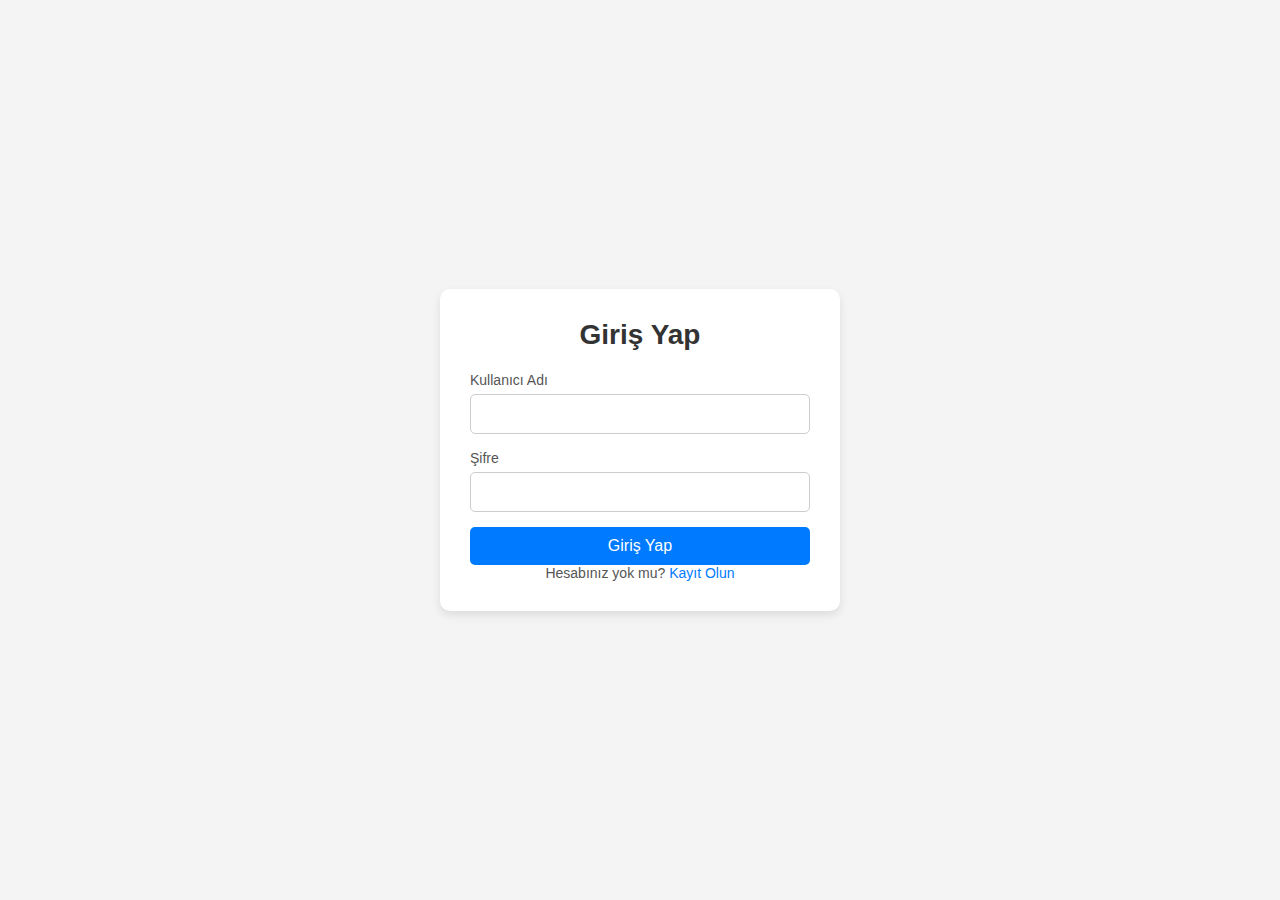
<file: watch/watchFrontEnd/frontend/html/index.html>
<!DOCTYPE html>
<html lang="tr">
<head>
    <meta charset="UTF-8">
    <meta name="viewport" content="width=device-width, initial-scale=1.0">
    <title>Giriş Yap</title>
    <link rel="stylesheet" href="../styles.css">
    <style>
        /* Genel Stil */
        body {
            font-family: 'Segoe UI', Tahoma, Geneva, Verdana, sans-serif;
            margin: 0;
            padding: 0;
            background-color: #f4f4f4;
            display: flex;
            justify-content: center;
            align-items: center;
            height: 100vh;
        }

        .form-container {
            background-color: #fff;
            padding: 30px;
            border-radius: 10px;
            box-shadow: 0 4px 10px rgba(0, 0, 0, 0.1);
            width: 100%;
            max-width: 400px;
            text-align: center;
        }

        h2 {
            font-size: 28px;
            margin-bottom: 20px;
            color: #333;
        }

        .input-group {
            margin-bottom: 15px;
            text-align: left;
        }

        .input-group label {
            font-size: 14px;
            color: #555;
        }

        .input-group input {
            width: 100%;
            padding: 10px;
            font-size: 16px;
            margin-top: 5px;
            border: 1px solid #ccc;
            border-radius: 5px;
            outline: none;
            transition: border 0.3s ease;
        }

        .input-group input:focus {
            border: 1px solid #007bff;
        }

        button {
            width: 100%;
            padding: 10px;
            background-color: #007bff;
            color: white;
            font-size: 16px;
            border: none;
            border-radius: 5px;
            cursor: pointer;
            transition: background-color 0.3s ease;
        }

        button:hover {
            background-color: #0056b3;
        }

        p {
            font-size: 14px;
            color: #555;
        }

        p a {
            color: #007bff;
            text-decoration: none;
        }

        p a:hover {
            text-decoration: underline;
        }

        /* Kayıt ve Giriş formu geçiş animasyonu */
        form {
            display: none;
        }

        #loginForm {
            display: block;
        }

        #registerForm {
            display: none;
        }

        /* Admin panel butonu */
        #adminPanelBtn {
            margin-top: 20px;
            background-color: #28a745;
            color: white;
            border-radius: 5px;
            padding: 10px;
            border: none;
            width: 100%;
            cursor: pointer;
            display: none;
        }

        #adminPanelBtn:hover {
            background-color: #218838;
        }
    </style>
    <script src="../script.js" defer></script>
</head>
<body>

    <div class="form-container">
        <h2 id="formTitle">Giriş Yap</h2>

        <!-- Giriş Formu -->
        <form id="loginForm">
            <div class="input-group">
                <label for="login-username">Kullanıcı Adı</label>
                <input type="text" id="login-username" name="username" required>
            </div>
            <div class="input-group">
                <label for="login-password">Şifre</label>
                <input type="password" id="login-password" name="password" required>
            </div>
            <button type="submit">Giriş Yap</button>
            <p>Hesabınız yok mu? <a href="#" id="switchToRegister">Kayıt Olun</a></p>
        </form>

        <!-- Admin Paneline Git Butonu (Başlangıçta Gizli) -->
        <button id="adminPanelBtn" style="display: none;">Admin Paneline Git</button>

        <!-- Kayıt Formu (Başlangıçta gizli) -->
        <form id="registerForm" style="display:none;">
            <div class="input-group">
                <label for="register-username">Kullanıcı Adı</label>
                <input type="text" id="register-username" name="username" required>
            </div>
            <div class="input-group">
                <label for="register-password">Şifre</label>
                <input type="password" id="register-password" name="password" required>
            </div>
            <div class="input-group">
                <label for="register-confirmPassword">Şifreyi Tekrar Girin</label>
                <input type="password" id="register-confirmPassword" name="confirmPassword" required>
            </div>
            <button type="submit">Kayıt Ol</button>
            <p>Zaten hesabınız var mı? <a href="#" id="switchToLogin">Giriş Yapın</a></p>
        </form>
    </div>

</body>
</html>
</file>
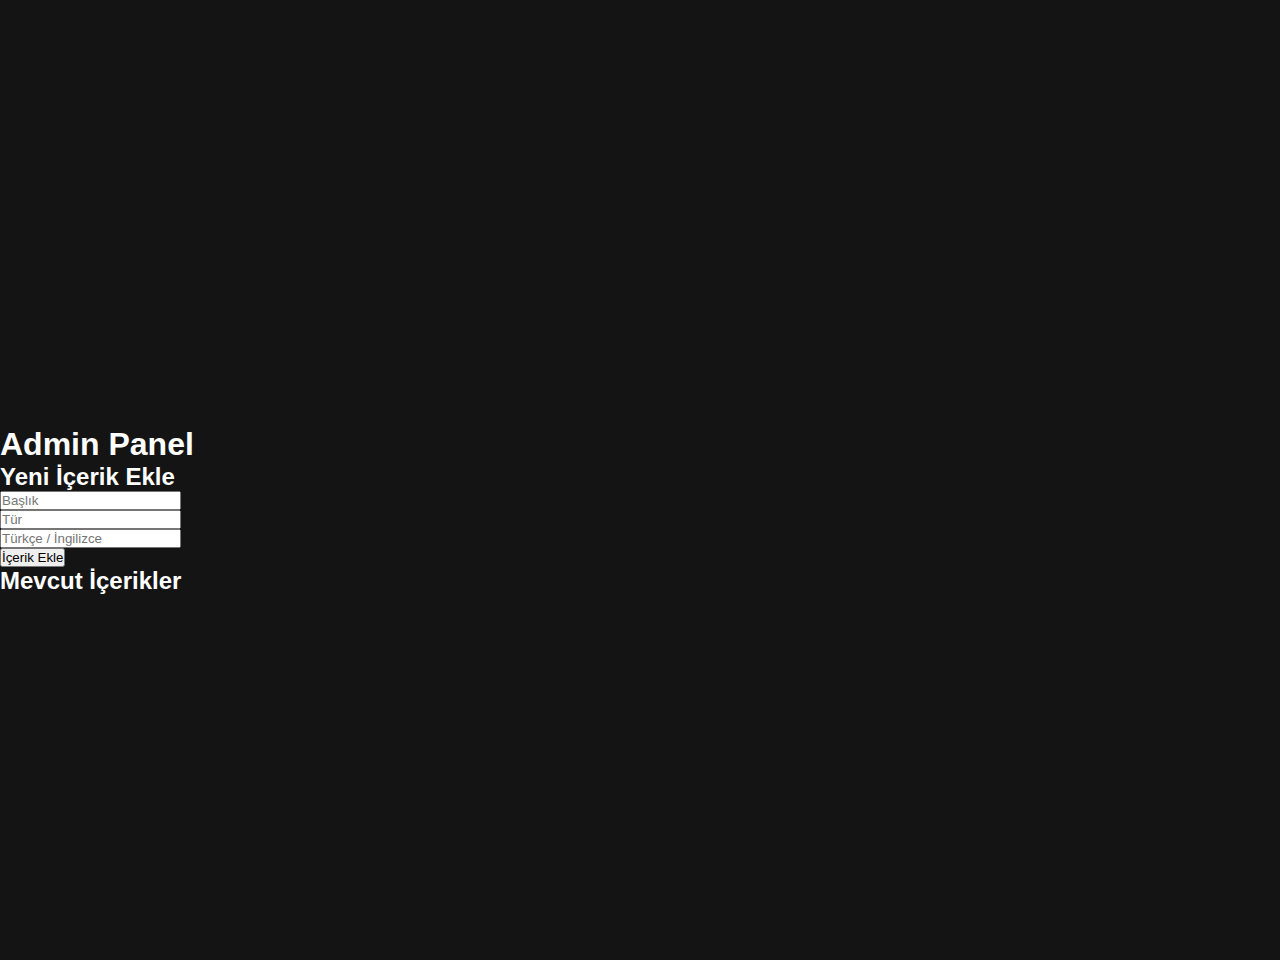
<file: watch/watchFrontEnd/frontend/html/admin.html>
<!DOCTYPE html>
<html lang="en">
<head>
    <meta charset="UTF-8">
    <meta name="viewport" content="width=device-width, initial-scale=1.0">
    <title>Admin Panel</title>
    <link rel="stylesheet" href="../styles.css">
</head>
<body>

    <h1>Admin Panel</h1>

    <!-- İçerik ekleme formu -->
    <div>
        <h2>Yeni İçerik Ekle</h2>
        <form id="addContentForm">
            <input type="text" id="title" placeholder="Başlık" required><br>
            <input type="text" id="genre" placeholder="Tür" required><br>
            <input type="text" id="type" placeholder="Türkçe / İngilizce" required><br>
            <button type="submit">İçerik Ekle</button>
        </form>
    </div>

    <!-- Mevcut içerikler -->
    <div id="contentList">
        <h2>Mevcut İçerikler</h2>
        <ul id="contentItems"></ul>
    </div>

    <script src="../admin.js"></script>
</body>
</html>
</file>
<file: watch/watchFrontEnd/frontend/styles.css>
/* Genel stil ayarları */
* {
    margin: 0;
    padding: 0;
    box-sizing: border-box;
}

body {
    font-family: 'Segoe UI', Tahoma, Geneva, Verdana, sans-serif;
    background-color: #141414; /* Netflix koyu arka plan */
    color: #fff; /* Beyaz yazı rengi */
    display: flex;
    justify-content: center;
    align-items: flex-start;
    flex-direction: column;
    height: 100vh;
    overflow-x: hidden;
}

/* Navbar */
nav {
    background-color: #141414; /* Koyu navbar */
    width: 100%;
    padding: 15px 30px;
    position: fixed;
    top: 0;
    left: 0;
    z-index: 1000;
    text-align: left;
}

nav ul {
    list-style-type: none;
    display: flex;
    justify-content: flex-start;
    padding: 0;
    margin: 0;
}

nav li {
    margin-right: 20px;
}

nav a {
    color: white;
    font-size: 18px;
    text-decoration: none;
    font-weight: bold;
}

nav a:hover {
    text-decoration: underline;
}

/* Sayfa içeriğinin navbar'dan aşağı kayması için */
body {
    margin-top: 60px; /* Navbar yüksekliği kadar boşluk bırakıyoruz */
}

/* İzleme Listesi ve içerik listesi */
.watchlist-container,
.content-container {
    width: 80%;
    margin-top: 30px;
    padding: 20px;
    background-color: #333;
    border-radius: 8px;
    box-shadow: 0 0 20px rgba(0, 0, 0, 0.7);
}

.watchlist-container h2,
.content-container h2 {
    font-size: 32px;
    color: #fff;
    margin-bottom: 20px;
}

#watchlist,
#content-list {
    list-style-type: none;
    padding: 0;
}

#watchlist li,
#content-list li {
    background-color: #222;
    padding: 15px;
    margin: 10px 0;
    border-radius: 6px;
    display: flex;
    justify-content: space-between;
    align-items: center;
    font-size: 18px;
}

#watchlist li button,
#content-list li button {
    background-color: #e50914; /* Netflix kırmızı */
    color: white;
    padding: 8px 20px;
    font-size: 14px;
    border: none;
    border-radius: 5px;
    cursor: pointer;
}

#watchlist li button:hover,
#content-list li button:hover {
    background-color: #f40612; /* Hover kırmızı */
}

#content-list li button {
    background-color: #0071eb; /* Ekle butonu mavi */
}

#content-list li button:hover {
    background-color: #0061cc;
}

/* Butonları hizalamak için */
.button-container {
    display: flex;
    gap: 10px;
    justify-content: flex-end;
}

/* İçerik detayları */
#contentItems li {
    background-color: #333;
    margin: 15px 0;
    padding: 20px;
    border-radius: 8px;
    box-shadow: 0 2px 5px rgba(0, 0, 0, 0.3);
    display: flex;
    justify-content: space-between;
    align-items: center;
    font-size: 16px;
}

#contentItems li span {
    font-size: 20px;
    font-weight: bold;
    color: #fff;
}

/* Sil butonu */
.delete-button {
    background-color: #f44336;
    color: white;
    padding: 8px 16px;
    border-radius: 5px;
}

.delete-button:hover {
    background-color: #e53935;
}

/* Güncelle butonu */
.update-button {
    background-color: #ff9800;
    color: white;
    padding: 8px 16px;
    border-radius: 5px;
}

.update-button:hover {
    background-color: #fb8c00;
}

/* Sayfa genel düzeni */
.dashboard-container {
    width: 90%;
    margin-top: 20px;
    padding: 20px;
    background-color: #222;
    border-radius: 8px;
    box-shadow: 0 4px 10px rgba(0, 0, 0, 0.7);
}
</file>
